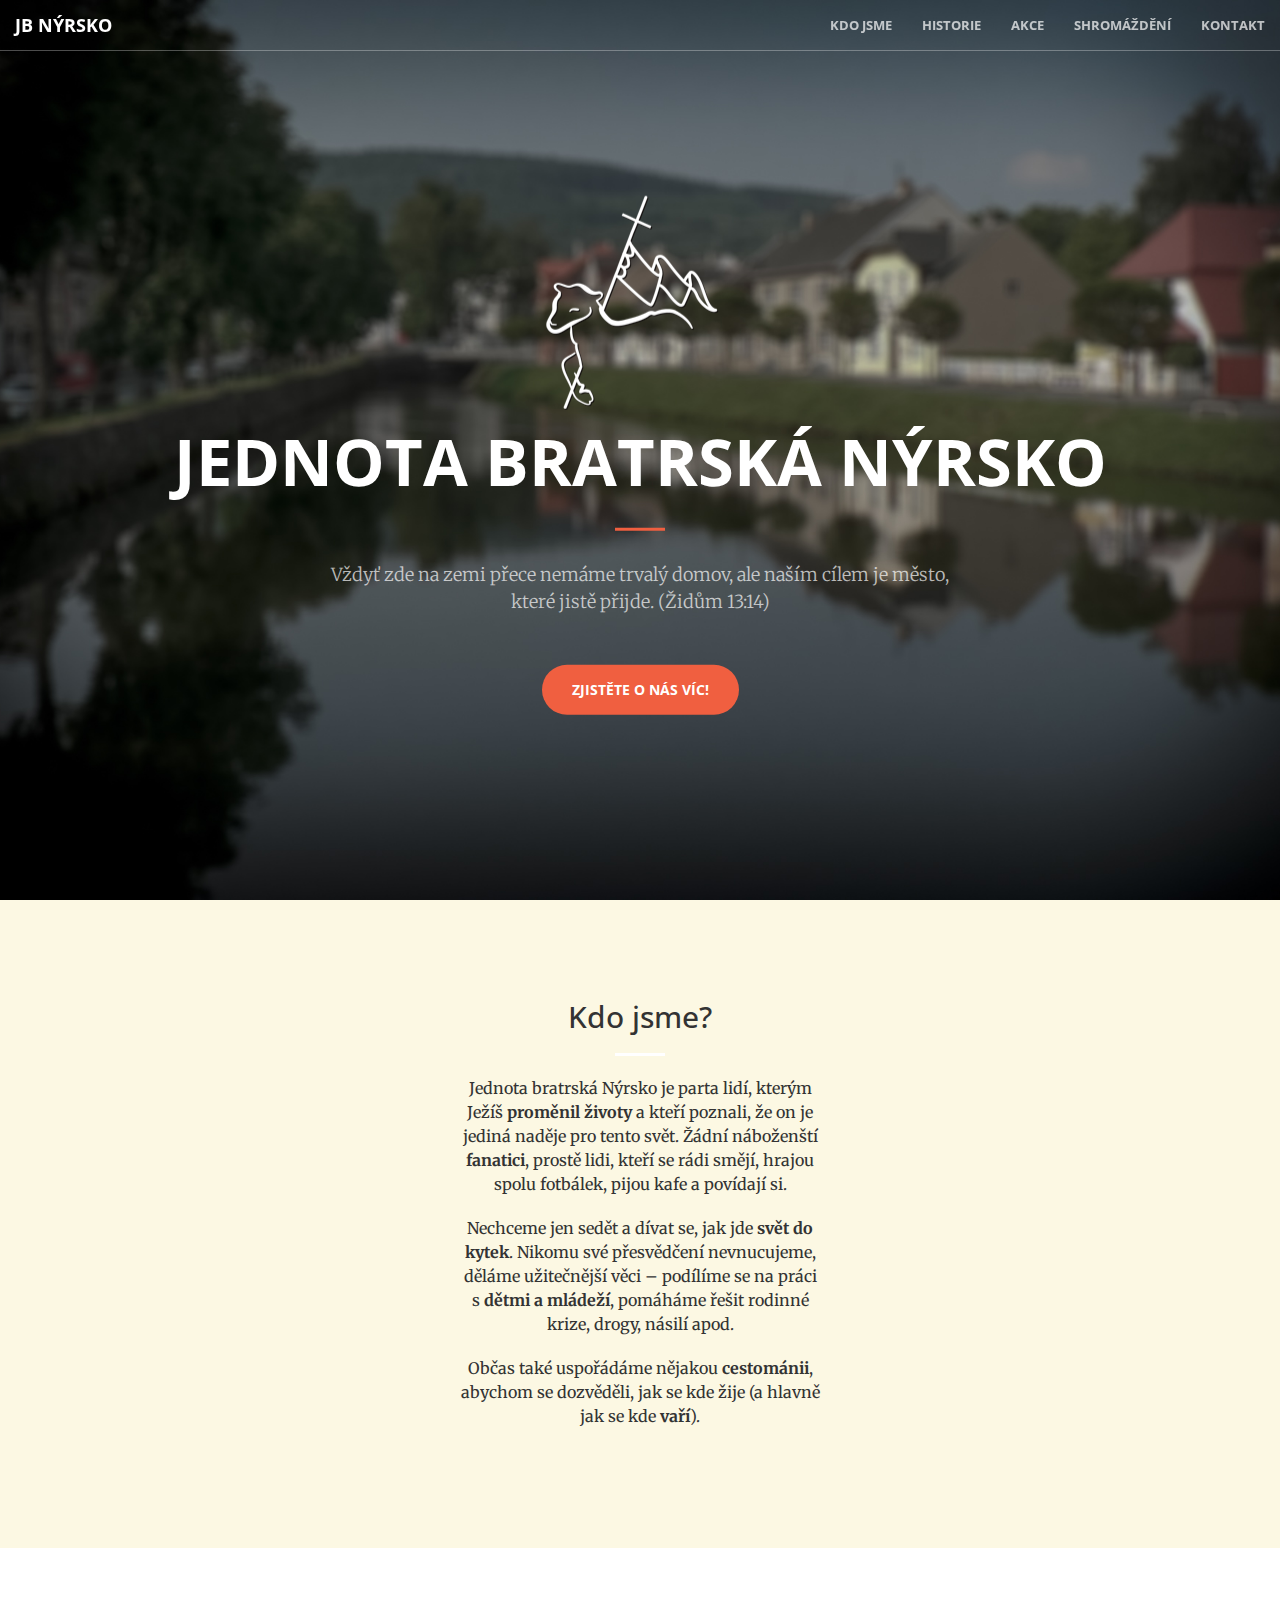
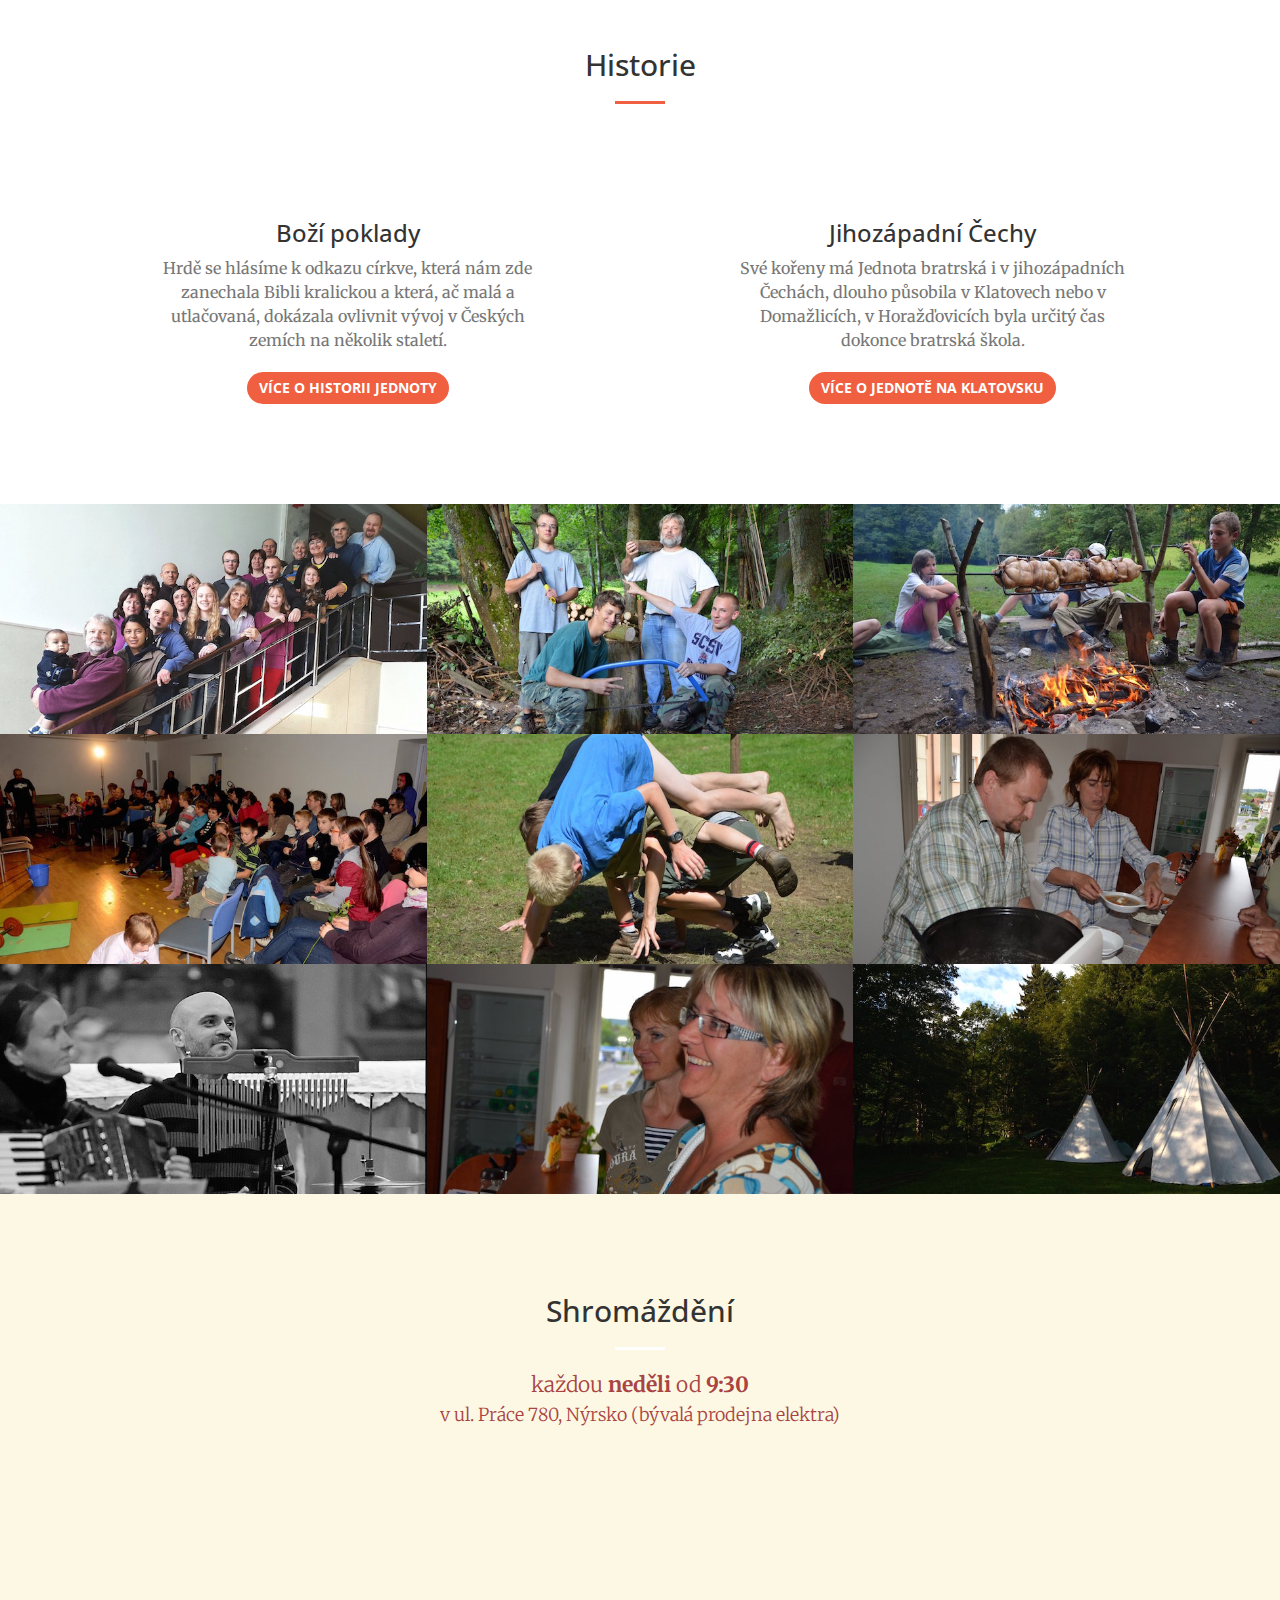
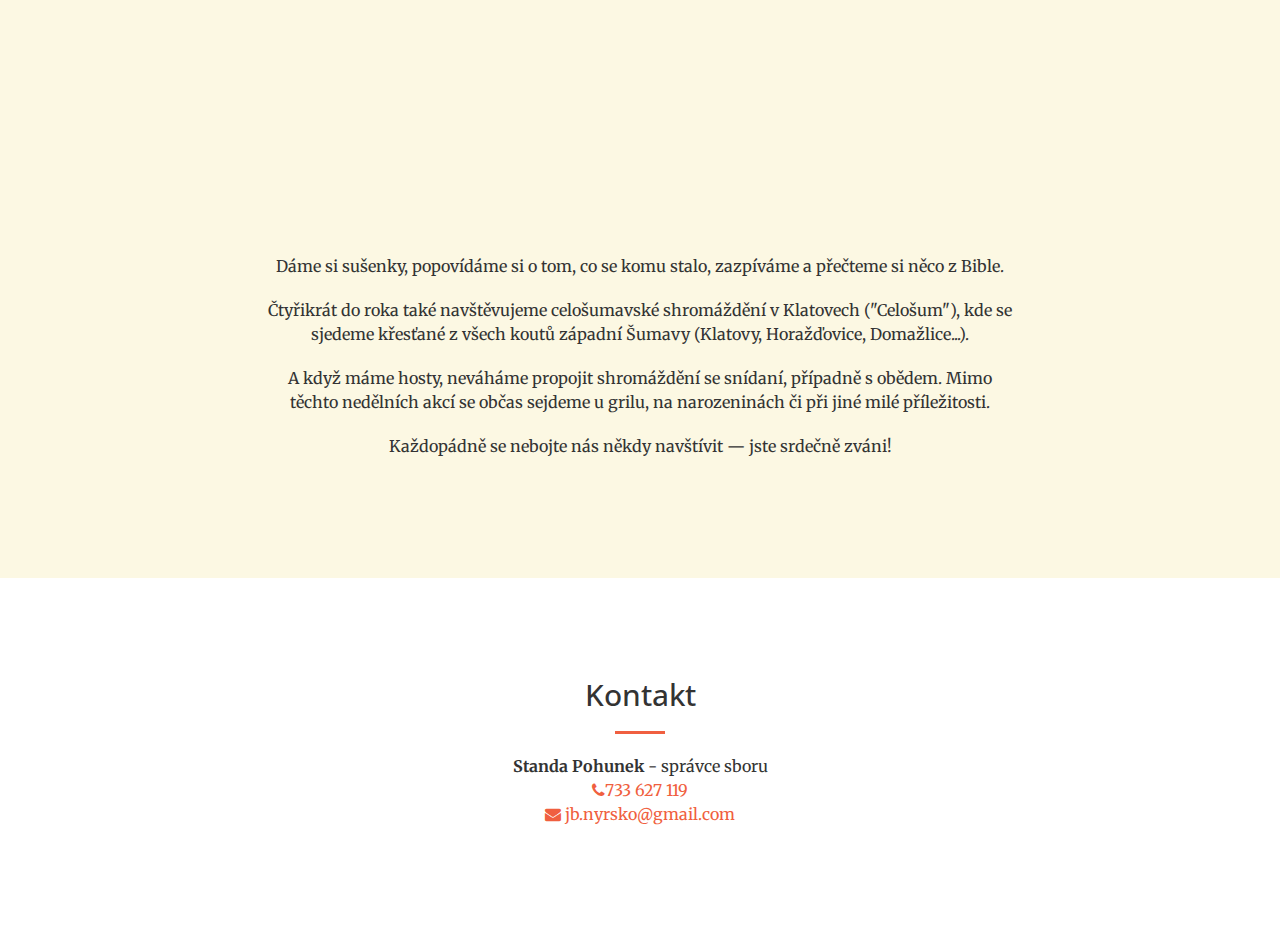
<file: index.html>
<!DOCTYPE html>
<html lang="en">

<head>

  <meta charset="utf-8">
  <meta http-equiv="X-UA-Compatible" content="IE=edge">
  <meta name="viewport" content="width=device-width, initial-scale=1">
  <meta name="description" content="">
  <meta name="author" content="">

  <title>JB Nýrsko</title>

  <!-- Bootstrap Core CSS -->
  <link rel="stylesheet" href="css/bootstrap.min.css" type="text/css">

  <!-- Custom Fonts -->
  <link
      href='//fonts.googleapis.com/css?family=Open+Sans:300italic,400italic,600italic,700italic,800italic,700,300,600,800,400&subset=latin,latin-ext'
      rel='stylesheet' type='text/css'>
  <link
      href='//fonts.googleapis.com/css?family=Merriweather:400,300,300italic,400italic,700,700italic,900,900italic&subset=latin,latin-ext'
      rel='stylesheet' type='text/css'>
  <link rel="stylesheet" href="font-awesome/css/font-awesome.min.css"
        type="text/css">

  <!-- Plugin CSS -->
  <link rel="stylesheet" href="css/animate.min.css" type="text/css">

  <!-- Custom CSS -->
  <link rel="stylesheet" href="css/creative.css" type="text/css">

  <!-- HTML5 Shim and Respond.js IE8 support of HTML5 elements and media queries -->
  <!-- WARNING: Respond.js doesn't work if you view the page via file:// -->
  <!--[if lt IE 9]>
  <script
      src="//oss.maxcdn.com/libs/html5shiv/3.7.0/html5shiv.js"></script>
  <script
      src="//oss.maxcdn.com/libs/respond.js/1.4.2/respond.min.js"></script>
  <![endif]-->

</head>

<body id="page-top">
<script type="text/javascript">

  var _gaq = _gaq || [];
  _gaq.push(['_setAccount', 'UA-2063092-22']);
  _gaq.push(['_trackPageview']);

  (function() {
    var ga = document.createElement('script'); ga.type = 'text/javascript'; ga.async = true;
    ga.src = ('https:' == document.location.protocol ? 'https://ssl' : '//www') + '.google-analytics.com/ga.js';
    var s = document.getElementsByTagName('script')[0]; s.parentNode.insertBefore(ga, s);
  })();

</script>
<nav id="mainNav" class="navbar navbar-default navbar-fixed-top">
  <div class="container-fluid">
    <!-- Brand and toggle get grouped for better mobile display -->
    <div class="navbar-header">
      <button type="button" class="navbar-toggle collapsed"
              data-toggle="collapse"
              data-target="#bs-example-navbar-collapse-1">
        <span class="sr-only">Toggle navigation</span>
        <span class="icon-bar"></span>
        <span class="icon-bar"></span>
        <span class="icon-bar"></span>
      </button>
      <a class="navbar-brand page-scroll" href="#page-top">JB Nýrsko</a>
    </div>

    <!-- Collect the nav links, forms, and other content for toggling -->
    <div class="collapse navbar-collapse" id="bs-example-navbar-collapse-1">
      <ul class="nav navbar-nav navbar-right">
        <li>
          <a class="page-scroll" href="#o-nas">Kdo jsme</a>
        </li>
        <li>
          <a class="page-scroll" href="#historie">Historie</a>
        </li>
        <li>
          <a class="page-scroll" href="#akce">Akce</a>
        </li>
        <li>
          <a class="page-scroll" href="#shromazdeni">Shromáždění</a>
        </li>
        <li>
          <a class="page-scroll" href="#kontakt">Kontakt</a>
        </li>
      </ul>
    </div>
    <!-- /.navbar-collapse -->
  </div>
  <!-- /.container-fluid -->
</nav>

<header>
  <div class="header-content">
    <div class="header-content-inner">
      <img src="img/slogan.png" alt="Logo">
      <h1>Jednota bratrská Nýrsko</h1>
      <hr>
      <p>Vždyť zde na zemi přece nemáme trvalý domov, ale naším cílem je město,<br />
        které jistě přijde. (Židům 13:14)</p>
      <a href="#o-nas" class="btn btn-primary btn-xl page-scroll">Zjistěte o nás
        víc!</a>
    </div>
  </div>
</header>

<section class="bg-warning" id="o-nas">
  <div class="container">
    <div class="row">
      <div class="col-md-4 col-md-offset-4 text-center">
        <h2 class="section-heading">Kdo jsme?</h2>
        <hr class="light">
        <p>Jednota bratrská Nýrsko je parta lidí, kterým Ježíš
          <strong>proměnil životy</strong> a&nbsp;kteří poznali, že on je
          jediná naděje pro tento svět. Žádní náboženští
          <strong>fanatici</strong>, prostě lidi, kteří se rádi smějí,
          hrajou spolu fotbálek, pijou kafe a&nbsp;povídají si.</p>

        <p>Nechceme jen sedět a&nbsp;dívat se, jak jde <strong>svět do
          kytek</strong>. Nikomu své pře&shy;svědčení nevnucujeme,
          děláme uži&shy;tečnější věci – podí&shy;líme se na práci s
          <strong>dětmi a&nbsp;mládeží</strong>, pomáháme řešit
          rodinné krize, drogy, násilí apod.</p>

        <p>Občas také uspo&shy;řádáme nějakou
          <strong>cesto&shy;mánii</strong>, abychom se dozvě&shy;děli,
          jak se kde žije (a hlavně jak se kde
          <strong>vaří</strong>).</p>
      </div>
    </div>
  </div>
</section>

<section id="historie">
  <div class="container">
    <div class="row">
      <div class="col-lg-12 text-center">
        <h2 class="section-heading">Historie</h2>
        <hr class="primary">
      </div>
    </div>
  </div>
  <div class="container">
    <div class="row">
      <div class="col-md-6 text-center">
        <div class="service-box">
          <i class="fa fa-4x fa-diamond wow bounceIn text-primary"></i>

          <h3>Boží poklady</h3>

          <p class="text-muted">Hrdě se hlásíme k odkazu církve, která nám zde
            zanechala Bibli kralickou a která, ač malá a utlačovaná, dokázala
            ovlivnit vývoj v Českých zemích na několik staletí.</p>

          <br>
          <a href="//www.jbcr.info/index.php?option=com_content&view=article&id=96&Itemid=119"
             class="btn btn-primary">Více o historii Jednoty</a>
        </div>
      </div>
      <div class="col-md-6 text-center">
        <div class="service-box">
          <i class="fa fa-4x fa-paper-plane wow bounceIn text-primary"
             data-wow-delay=".1s"></i>

          <h3>Jihozápadní Čechy</h3>

          <p class="text-muted">Své kořeny má Jednota bratrská i v jihozápadních
            Čechách,
            dlouho působila v Klatovech nebo v Domažlicích, v Horažďovicích byla
            určitý
            čas dokonce bratrská škola.</p>

          <br>
          <a href="//docs.google.com/document/d/1xD4k0kfblODIT4QPUGPqQbdpXOlFcVB78k311V6Ogxc/edit"
             class="btn btn-primary">Více o Jednotě na Klatovsku</a>
        </div>
      </div>
    </div>
  </div>
</section>

<section class="no-padding" id="akce">
  <div class="container-fluid">
    <div class="row no-gutter">
      <div class="col-lg-4 col-sm-6">
        <a href="#shromazdeni" class="portfolio-box">
          <img src="img/portfolio/2.jpg" class="img-responsive" alt="">

          <div class="portfolio-box-caption">
            <div class="portfolio-box-caption-content">
              <div class="project-category text-faded">
                Bohoslužby
              </div>
              <div class="project-name">
                Naše parta
              </div>
            </div>
          </div>
        </a>
      </div>
      <div class="col-lg-4 col-sm-6">
        <a href="//plus.google.com/photos/109584513189450514023/albums/5509354615834479697" class="portfolio-box">
          <img src="img/portfolio/1.jpg" class="img-responsive" alt="">

          <div class="portfolio-box-caption">
            <div class="portfolio-box-caption-content">
              <div class="project-category text-faded">
                Dětské tábory
              </div>
              <div class="project-name">
                Tábor na Volešku
              </div>
            </div>
          </div>
        </a>
      </div>
      <div class="col-lg-4 col-sm-6">
        <a href="//klub.nyrsko.info/" class="portfolio-box">
          <img src="img/portfolio/3.jpg" class="img-responsive" alt="">

          <div class="portfolio-box-caption">
            <div class="portfolio-box-caption-content">
              <div class="project-category text-faded">
                Práce s mládeží
              </div>
              <div class="project-name">
                Klub Alfa Nýrsko o. s.
              </div>
            </div>
          </div>
        </a>
      </div>
      <div class="col-lg-4 col-sm-6">
        <a href="//klub.nyrsko.info/cs/clanek/byli-jsme-hippies/" class="portfolio-box">
          <img src="img/portfolio/4.jpg" class="img-responsive" alt="">

          <div class="portfolio-box-caption">
            <div class="portfolio-box-caption-content">
              <div class="project-category text-faded">
                Pro veřejnost
              </div>
              <div class="project-name">
                Přednášky, divadla, cestománie
              </div>
            </div>
          </div>
        </a>
      </div>
      <div class="col-lg-4 col-sm-6">
        <a href="//www.biblenet.cz/app/bible/passage?passagePath.path=matous%2028,20-20" class="portfolio-box">
          <img src="img/portfolio/5.jpg" class="img-responsive" alt="">

          <div class="portfolio-box-caption">
            <div class="portfolio-box-caption-content">
              <div class="project-category text-faded">
                Spolupráce
              </div>
              <div class="project-name">
                Na složité problémy nejsme sami
              </div>
            </div>
          </div>
        </a>
      </div>
      <div class="col-lg-4 col-sm-6">
        <a href="//www.ceskatelevize.cz/porady/10084897100-kluci-v-akci/1137-recepty/1378-kimci/" class="portfolio-box">
          <img src="img/portfolio/6.jpg" class="img-responsive" alt="">

          <div class="portfolio-box-caption">
            <div class="portfolio-box-caption-content">
              <div class="project-category text-faded">
                Cestománie
              </div>
              <div class="project-name">
                Ochutnávky jídel
              </div>
            </div>
          </div>
        </a>
      </div>
      <div class="col-lg-4 col-sm-6">
        <a href="//www.nockostelu.cz/?pg=kost1496" class="portfolio-box">
          <img src="img/portfolio/7.jpg" class="img-responsive" alt="">

          <div class="portfolio-box-caption">
            <div class="portfolio-box-caption-content">
              <div class="project-category text-faded">
                Hudba
              </div>
              <div class="project-name">
                Noc kostelů
              </div>
            </div>
          </div>
        </a>
      </div>
      <div class="col-lg-4 col-sm-6">
        <a href="#" class="portfolio-box">
          <img src="img/portfolio/8.jpg" class="img-responsive" alt="">

          <div class="portfolio-box-caption">
            <div class="portfolio-box-caption-content">
              <div class="project-category text-faded">
                Smích
              </div>
              <div class="project-name">
                „Proti trampotám života dal Bůh člověku tři věci — naději, spánek a smích.“
              </div>
            </div>
          </div>
        </a>
      </div>
      <div class="col-lg-4 col-sm-6">
        <a href="//www.dropbox.com/s/v3gy3zahas9aul8/David%20Nov%C3%A1k%20-%20K%C5%99es%C5%A5anstv%C3%AD%20jako%20Divok%C3%BD%20z%C3%A1pad.pdf?dl=0" class="portfolio-box">
          <img src="img/portfolio/9.jpg" class="img-responsive" alt="">

          <div class="portfolio-box-caption">
            <div class="portfolio-box-caption-content">
              <div class="project-category text-faded">
                Nebojíme se
              </div>
              <div class="project-name">
                Život je dobrodružství
              </div>
            </div>
          </div>
        </a>
      </div>
    </div>
  </div>
</section>

<section class="bg-warning" id="shromazdeni">
  <div class="container">
    <div class="row">
      <div class="col-md-8 col-md-offset-2 text-center">
        <h2 class="section-heading">Shromáždění</h2>
        <hr class="light">

        <p class="text-danger lead">
          každou <strong>neděli</strong> od <strong>9:30</strong><br>
          <small>v ul. Práce 780, Nýrsko (bývalá prodejna elektra)</small>
        </p>
  
  <p><a href="https://mapy.cz/s/35Efg" rel="nofollow" target="_blank" alt="Klub Alfa Nýrsko a Jednota bratrská Nýrsko">    
 <iframe src="https://api.mapy.cz/frame?params=%7B%22x%22%3A13.142841005664499%2C%22y%22%3A49.29292190871913%2C%22base%22%3A%221%22%2C%22layers%22%3A%5B%5D%2C%22zoom%22%3A18%2C%22url%22%3A%22https%3A%2F%2Fmapy.cz%2Fs%2F35NQp%22%2C%22mark%22%3A%7B%22x%22%3A%2213.142841005664499%22%2C%22y%22%3A%2249.29292190871913%22%2C%22title%22%3A%22ulice%20Pr%C3%A1ce%20780%2C%20N%C3%BDrsko%22%7D%2C%22overview%22%3Atrue%7D&amp;width=700&amp;height=466&amp;lang=cs" width="99%" height="380px" style="border:none" frameBorder="0">
    </iframe>
</a></p>

      
          <p>Dáme si sušenky, popovídáme si o tom, co se komu stalo, zazpíváme a
          přečteme si něco z&nbsp;Bible.</p>

        <p>Čtyřikrát do roka také navštěvujeme celošumavské shromáždění v
          Klatovech ("Celošum"), kde se sjedeme křesťané z všech koutů zá­padní
          Šumavy (Klatovy, Horažďovice, Domažlice...).
        </p>

        <p>
          A když máme hosty, neváháme propojit shromáždění se snídaní, případně
          s obědem. Mimo těchto nedělních akcí se občas sejdeme u grilu, na
          narozeninách či při jiné milé příležitosti.
        </p>

        <p>
          Každopádně se nebojte nás někdy navštívit — jste srdečně zváni!</p>
      </div>
    </div>
  </div>
</section>

<section id="kontakt">
  <div class="container">
    <div class="row">
      <div class="col-lg-8 col-lg-offset-2 text-center">
        <h2 class="section-heading">Kontakt</h2>
        <hr class="primary">
        <p>
          <strong>Standa Pohunek</strong> - správce sboru<br>
       
          <a href="tel:+420733627119"><span class="fa fa-phone"></span>733 627 119</a><br>
          <a href="mailto:jb.nyrsko@gmail.com"><span
              class="fa fa-envelope"></span> jb.nyrsko@gmail.com</a>
      </div>
    </div>
  </div>
</section>

<!-- jQuery -->
<script src="js/jquery.js"></script>

<!-- Bootstrap Core JavaScript -->
<script src="js/bootstrap.min.js"></script>

<!-- Plugin JavaScript -->
<script src="js/jquery.easing.min.js"></script>
<script src="js/jquery.fittext.js"></script>
<script src="js/wow.min.js"></script>

<!-- Custom Theme JavaScript -->
<script src="js/creative.js"></script>

</body>

</html>
</file>
<file: css/creative.css>
/*!
 * Start Bootstrap - Creative Bootstrap Theme (http://startbootstrap.com)
 * Code licensed under the Apache License v2.0.
 * For details, see http://www.apache.org/licenses/LICENSE-2.0.
 */

html,
body {
    width: 100%;
    height: 100%;
}

body {
    font-family: Merriweather,'Helvetica Neue',Arial,sans-serif;
}

hr {
    max-width: 50px;
    border-color: #f05f40;
    border-width: 3px;
}

hr.light {
    border-color: #fff;
}

a {
    color: #f05f40;
    -webkit-transition: all .35s;
    -moz-transition: all .35s;
    transition: all .35s;
}

a:hover,
a:focus {
    color: #eb3812;
}

h1,
h2,
h3,
h4,
h5,
h6 {
    font-family: 'Open Sans','Helvetica Neue',Arial,sans-serif;
}

p {
    margin-bottom: 20px;
    font-size: 16px;
    line-height: 1.5;
}

.bg-primary {
    background-color: #f05f40;
}

.bg-dark {
    color: #fff;
    background-color: #222;
}

.text-faded {
    color: rgba(255,255,255,.7);
}

section {
    padding: 100px 0;
}

aside {
    padding: 50px 0;
}

.no-padding {
    padding: 0;
}

.navbar-default {
    border-color: rgba(34,34,34,.05);
    font-family: 'Open Sans','Helvetica Neue',Arial,sans-serif;
    background-color: #fff;
    -webkit-transition: all .35s;
    -moz-transition: all .35s;
    transition: all .35s;
}

.navbar-default .navbar-header .navbar-brand {
    text-transform: uppercase;
    font-family: 'Open Sans','Helvetica Neue',Arial,sans-serif;
    font-weight: 700;
    color: #f05f40;
}

.navbar-default .navbar-header .navbar-brand:hover,
.navbar-default .navbar-header .navbar-brand:focus {
    color: #eb3812;
}

.navbar-default .nav > li>a,
.navbar-default .nav>li>a:focus {
    text-transform: uppercase;
    font-size: 13px;
    font-weight: 700;
    color: #222;
}

.navbar-default .nav > li>a:hover,
.navbar-default .nav>li>a:focus:hover {
    color: #f05f40;
}

.navbar-default .nav > li.active>a,
.navbar-default .nav>li.active>a:focus {
    color: #f05f40!important;
    background-color: transparent;
}

.navbar-default .nav > li.active>a:hover,
.navbar-default .nav>li.active>a:focus:hover {
    background-color: transparent;
}

@media(min-width:768px) {
    .navbar-default {
        border-color: rgba(255,255,255,.3);
        background-color: transparent;
    }

    .navbar-default .navbar-header .navbar-brand {
        color: rgba(255,255,255,.7);
    }

    .navbar-default .navbar-header .navbar-brand:hover,
    .navbar-default .navbar-header .navbar-brand:focus {
        color: #fff;
    }

    .navbar-default .nav > li>a,
    .navbar-default .nav>li>a:focus {
        color: rgba(255,255,255,.7);
    }

    .navbar-default .nav > li>a:hover,
    .navbar-default .nav>li>a:focus:hover {
        color: #fff;
    }

    .navbar-default.affix {
        border-color: rgba(34,34,34,.05);
        background-color: #fff;
    }

    .navbar-default.affix .navbar-header .navbar-brand {
        font-size: 14px;
        color: #f05f40;
    }

    .navbar-default.affix .navbar-header .navbar-brand:hover,
    .navbar-default.affix .navbar-header .navbar-brand:focus {
        color: #eb3812;
    }

    .navbar-default.affix .nav > li>a,
    .navbar-default.affix .nav>li>a:focus {
        color: #222;
    }

    .navbar-default.affix .nav > li>a:hover,
    .navbar-default.affix .nav>li>a:focus:hover {
        color: #f05f40;
    }
}

header {
    position: relative;
    width: 100%;
    min-height: auto;
    text-align: center;
    color: #fff;
    background-image: url(../img/header.jpg);
    background-position: center;
    -webkit-background-size: cover;
    -moz-background-size: cover;
    background-size: cover;
    -o-background-size: cover;
}

header .header-content {
    position: relative;
    width: 100%;
    padding: 100px 15px;
    text-align: center;
}

header .header-content .header-content-inner h1 {
    margin-top: 0;
    margin-bottom: 0;
    text-transform: uppercase;
    font-weight: 700;
}

header .header-content .header-content-inner hr {
    margin: 30px auto;
}

header .header-content .header-content-inner p {
    margin-bottom: 50px;
    font-size: 16px;
    font-weight: 300;
    color: rgba(255,255,255,.7);
}

@media(min-width:768px) {
    header {
        min-height: 100%;
    }

    header .header-content {
        position: absolute;
        top: 50%;
        padding: 0 50px;
        -webkit-transform: translateY(-50%);
        -ms-transform: translateY(-50%);
        transform: translateY(-50%);
    }

    header .header-content .header-content-inner {
        margin-right: auto;
        margin-left: auto;
        max-width: 1000px;
    }

    header .header-content .header-content-inner p {
        margin-right: auto;
        margin-left: auto;
        max-width: 80%;
        font-size: 18px;
    }
}

.section-heading {
    margin-top: 0;
}

.service-box {
    margin: 50px auto 0;
    max-width: 400px;
}

@media(min-width:992px) {
    .service-box {
        margin: 20px auto 0;
    }
}

.service-box p {
    margin-bottom: 0;
}

.portfolio-box {
    display: block;
    position: relative;
    margin: 0 auto;
    max-width: 650px;
}

.portfolio-box .portfolio-box-caption {
    display: block;
    position: absolute;
    bottom: 0;
    width: 100%;
    height: 100%;
    text-align: center;
    color: #fff;
    opacity: 0;
    background: rgba(240,95,64,.9);
    -webkit-transition: all .35s;
    -moz-transition: all .35s;
    transition: all .35s;
}

.portfolio-box .portfolio-box-caption .portfolio-box-caption-content {
    position: absolute;
    top: 50%;
    width: 100%;
    text-align: center;
    transform: translateY(-50%);
}

.portfolio-box .portfolio-box-caption .portfolio-box-caption-content .project-category,
.portfolio-box .portfolio-box-caption .portfolio-box-caption-content .project-name {
    padding: 0 15px;
    font-family: 'Open Sans','Helvetica Neue',Arial,sans-serif;
}

.portfolio-box .portfolio-box-caption .portfolio-box-caption-content .project-category {
    text-transform: uppercase;
    font-size: 14px;
    font-weight: 600;
}

.portfolio-box .portfolio-box-caption .portfolio-box-caption-content .project-name {
    font-size: 18px;
}

.portfolio-box:hover .portfolio-box-caption {
    opacity: 1;
}

@media(min-width:768px) {
    .portfolio-box .portfolio-box-caption .portfolio-box-caption-content .project-category {
        font-size: 16px;
    }

    .portfolio-box .portfolio-box-caption .portfolio-box-caption-content .project-name {
        font-size: 22px;
    }
}

.call-to-action h2 {
    margin: 0 auto 20px;
}

.text-primary {
    color: #f05f40;
}

.no-gutter > [class*=col-] {
    padding-right: 0;
    padding-left: 0;
}

.btn-default {
    border-color: #fff;
    color: #222;
    background-color: #fff;
    -webkit-transition: all .35s;
    -moz-transition: all .35s;
    transition: all .35s;
}

.btn-default:hover,
.btn-default:focus,
.btn-default.focus,
.btn-default:active,
.btn-default.active,
.open > .dropdown-toggle.btn-default {
    border-color: #ededed;
    color: #222;
    background-color: #f2f2f2;
}

.btn-default:active,
.btn-default.active,
.open > .dropdown-toggle.btn-default {
    background-image: none;
}

.btn-default.disabled,
.btn-default[disabled],
fieldset[disabled] .btn-default,
.btn-default.disabled:hover,
.btn-default[disabled]:hover,
fieldset[disabled] .btn-default:hover,
.btn-default.disabled:focus,
.btn-default[disabled]:focus,
fieldset[disabled] .btn-default:focus,
.btn-default.disabled.focus,
.btn-default[disabled].focus,
fieldset[disabled] .btn-default.focus,
.btn-default.disabled:active,
.btn-default[disabled]:active,
fieldset[disabled] .btn-default:active,
.btn-default.disabled.active,
.btn-default[disabled].active,
fieldset[disabled] .btn-default.active {
    border-color: #fff;
    background-color: #fff;
}

.btn-default .badge {
    color: #fff;
    background-color: #222;
}

.btn-primary {
    border-color: #f05f40;
    color: #fff;
    background-color: #f05f40;
    -webkit-transition: all .35s;
    -moz-transition: all .35s;
    transition: all .35s;
}

.btn-primary:hover,
.btn-primary:focus,
.btn-primary.focus,
.btn-primary:active,
.btn-primary.active,
.open > .dropdown-toggle.btn-primary {
    border-color: #ed431f;
    color: #fff;
    background-color: #ee4b28;
}

.btn-primary:active,
.btn-primary.active,
.open > .dropdown-toggle.btn-primary {
    background-image: none;
}

.btn-primary.disabled,
.btn-primary[disabled],
fieldset[disabled] .btn-primary,
.btn-primary.disabled:hover,
.btn-primary[disabled]:hover,
fieldset[disabled] .btn-primary:hover,
.btn-primary.disabled:focus,
.btn-primary[disabled]:focus,
fieldset[disabled] .btn-primary:focus,
.btn-primary.disabled.focus,
.btn-primary[disabled].focus,
fieldset[disabled] .btn-primary.focus,
.btn-primary.disabled:active,
.btn-primary[disabled]:active,
fieldset[disabled] .btn-primary:active,
.btn-primary.disabled.active,
.btn-primary[disabled].active,
fieldset[disabled] .btn-primary.active {
    border-color: #f05f40;
    background-color: #f05f40;
}

.btn-primary .badge {
    color: #f05f40;
    background-color: #fff;
}

.btn {
    border: 0;
    border-radius: 300px;
    text-transform: uppercase;
    font-family: 'Open Sans','Helvetica Neue',Arial,sans-serif;
    font-weight: 700;
}

.btn-xl {
    padding: 15px 30px;
}

::-moz-selection {
    text-shadow: none;
    color: #fff;
    background: #222;
}

::selection {
    text-shadow: none;
    color: #fff;
    background: #222;
}

img::selection {
    color: #fff;
    background: 0 0;
}

img::-moz-selection {
    color: #fff;
    background: 0 0;
}

body {
    webkit-tap-highlight-color: #222;
}
</file>
